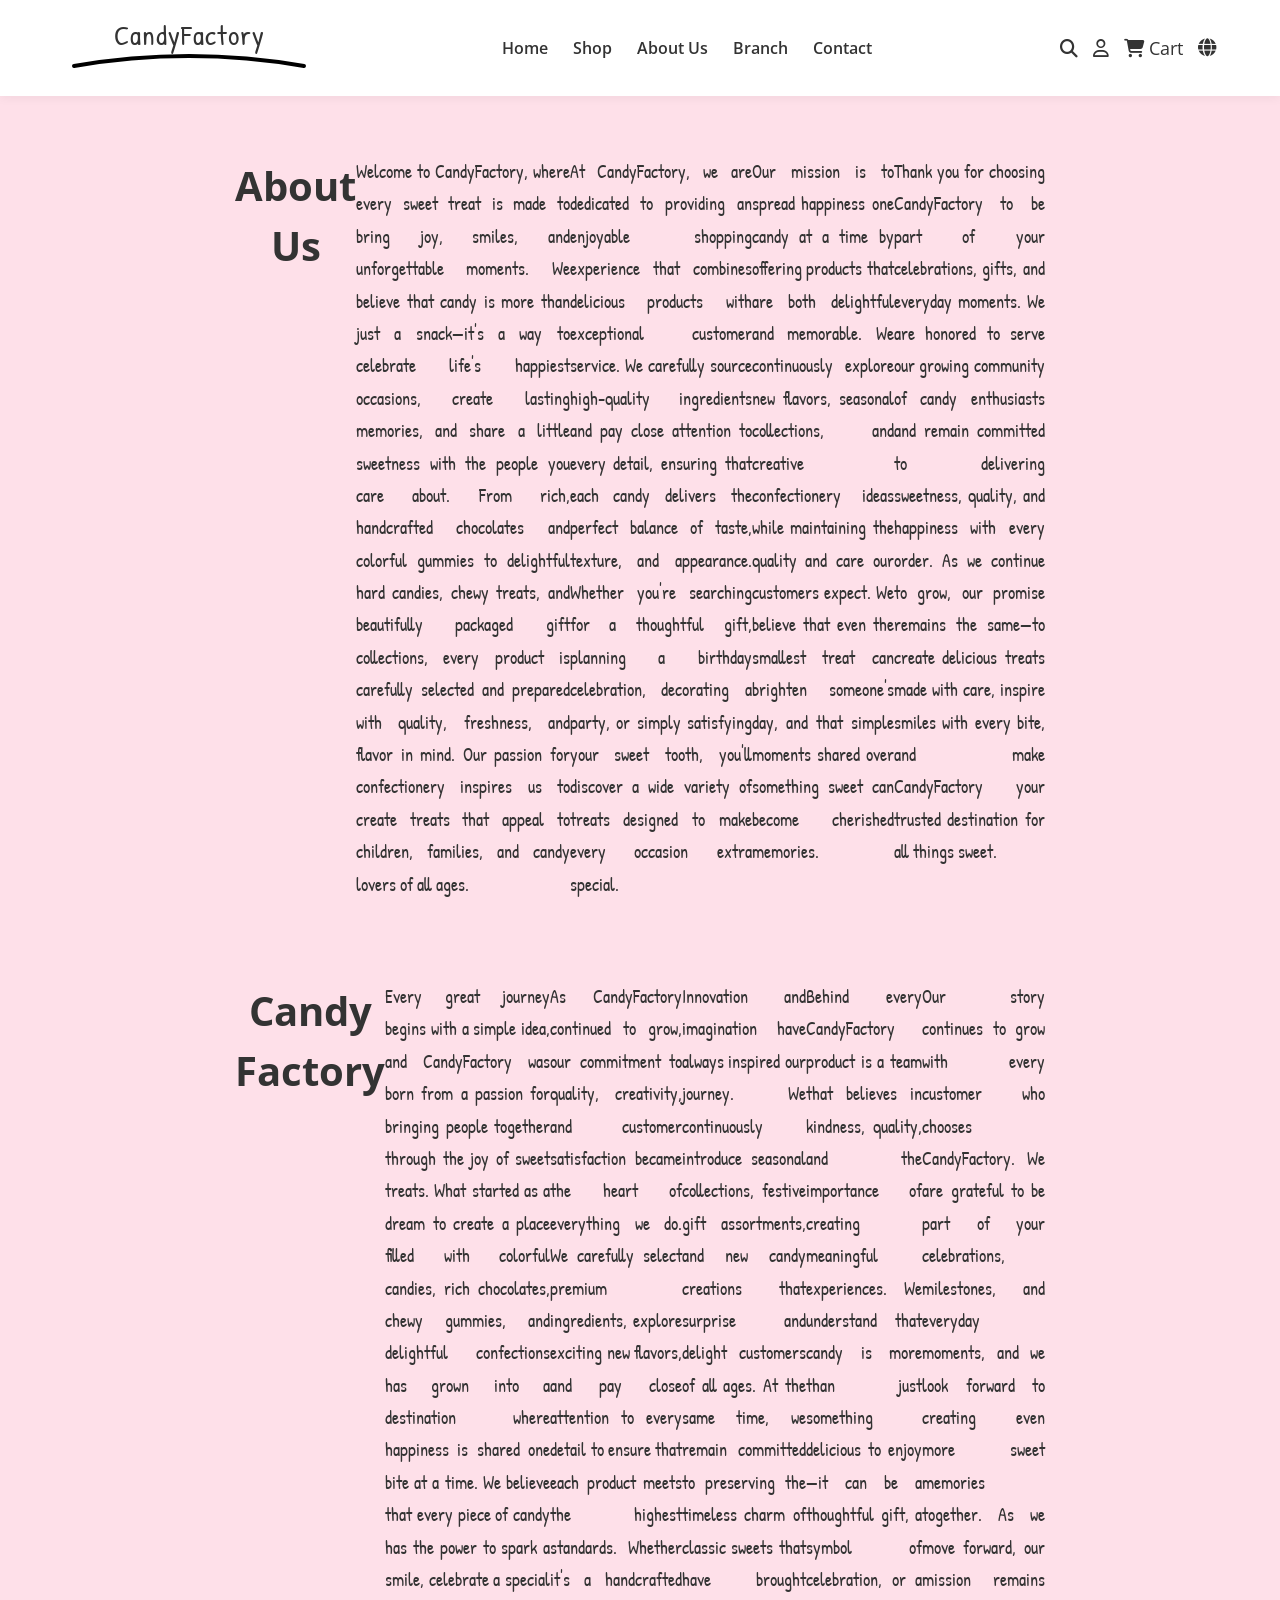
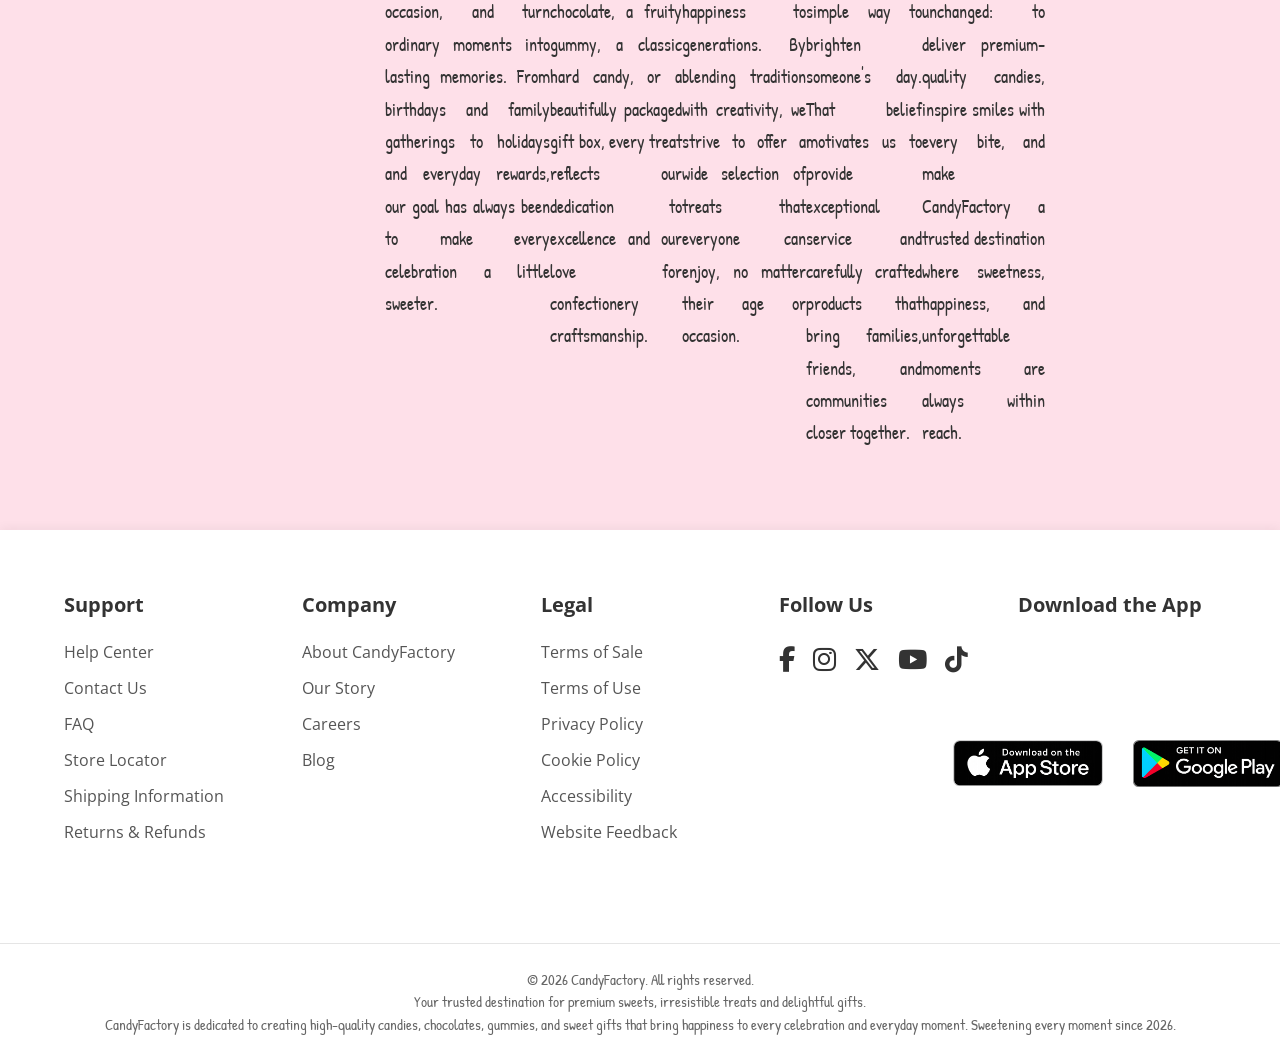
<file: about.html>
<!DOCTYPE html>
<html lang="en">
<head>

    <meta charset="utf-8">
    <meta name="viewport" content="width=device-width, initial-scale=1.0">
    <meta name="description" content="Shop handmade chocolates, gummies, and candy gifts.">
    <title>About Us | Our Story | CandyFactory</title>

    <!-- Favicon -->
    <link rel="icon" type="image/png" href="images/candyfactoryFavicon.png">

    <!-- Reference the CSS files -->
    <link rel="preconnect" href="https://fonts.googleapis.com">
    <link rel="preconnect" href="https://fonts.gstatic.com" crossorigin>
    <link rel="stylesheet" href="styles/style.css">
    <link rel="stylesheet" href="https://fonts.googleapis.com/css2?family=Patrick+Hand&family=Anton&family=Open+Sans&display=swap">
    <link rel="stylesheet" href="https://cdnjs.cloudflare.com/ajax/libs/font-awesome/6.6.0/css/all.min.css">

    <!--Reference the javascript files-->
    <script src="scripts/app.js" defer></script>
    <script src="scripts/home.js" defer></script>
    

</head>

<body>


    <header>
        <!-- Logo and primary navigation go here -->
        <div id="topMenu">
            <div class="wrap">
                
                <!--Logo-->
                <div class="logo">
                    <a href="index.html"><h1>CandyFactory</h1>

                        <svg width="250" height="40" viewBox="0 0 250 40">
                            <path d="M10 25 Q125 5 240 25"
                                stroke="black"
                                stroke-width="4"
                                fill="none"
                                stroke-linecap="round"/>
                        </svg>
                    </a>    
                </div>

                <!--toplinks-->
                <nav id="topLinks" aria-label="Primary">
                    <ul>
                        <li>
                            <a href="index.html">Home</a>
                        </li>
                        <li>
                            <a href="shop.html">Shop</a>
                        </li>
                        <li>
                            <a href="about.html#aboutUs">About Us</a>
                        </li>
                        <li>
                            <a href="branch.html">Branch</a>
                        </li>
                        <li>
                            <a href="contact.html">Contact</a>
                        </li>
                    </ul>
                </nav>

                <!--Icon-->
                <div class="icons">
                    <a href="/">
                        <i class="fa-solid fa-magnifying-glass"></i>
                    </a>
                    <a href="/">
                        <i class="fa-regular fa-user"></i>
                    </a>
                    <a href="/" class="cart-btn">
                        <i class="fa-solid fa-cart-shopping"></i>
                        Cart
                    </a>
                    
                    <div class="language-switcher">
                        <button class="language-btn" id="languageBtn">
                            <i class="fa-solid fa-globe"></i>
                        </button>

                        <div class="language-menu" id="languageMenu">
                            <a href="#" data-lang="en">English US</a>
                            <a href="#" data-lang="en">English CA</a>
                            <a href="#" data-lang="en">English UK</a>
                            <a href="#" data-lang="ja">日本語</a>
                            <a href="#" data-lang="ko">한국어</a>
                            <a href="#" data-lang="zh">简体中文</a>
                            <a href="#" data-lang="es">Español</a>
                            <a href="#" data-lang="pt">Português</a>
                            <a href="#" data-lang="fr">Français</a>
                            <a href="#" data-lang="de">Deutsch</a>
                            <a href="#" data-lang="el">Ελληνική</a>
                            <a href="#" data-lang="tk">Türkçe</a>
                        </div>

                    </div>
                </div>

            </div>
        </div>
    </header>


    
    <main>

        <section id="aboutUs">
            <div class="wrap">
                <h2>About Us</h2>
                <p>
                Welcome to CandyFactory, where every sweet treat is made to bring joy, smiles, 
                and unforgettable moments. We believe that candy is more than just a snack—it's 
                a way to celebrate life's happiest occasions, create lasting memories, and share 
                a little sweetness with the people you care about. From rich, handcrafted chocolates 
                and colorful gummies to delightful hard candies, chewy treats, and beautifully 
                packaged gift collections, every product is carefully selected and prepared with 
                quality, freshness, and flavor in mind. Our passion for confectionery inspires us 
                to create treats that appeal to children, families, and candy lovers of all ages.
                </p>

                <br>

                <p>
                At CandyFactory, we are dedicated to providing an enjoyable shopping experience 
                that combines delicious products with exceptional customer service. We carefully 
                source high-quality ingredients and pay close attention to every detail, ensuring 
                that each candy delivers the perfect balance of taste, texture, and appearance. 
                Whether you're searching for a thoughtful gift, planning a birthday celebration, 
                decorating a party, or simply satisfying your sweet tooth, you'll discover a wide 
                variety of treats designed to make every occasion extra special.
                </p>

                <br>

                <p>
                Our mission is to spread happiness one candy at a time by offering products that 
                are both delightful and memorable. We continuously explore new flavors, seasonal 
                collections, and creative confectionery ideas while maintaining the quality and 
                care our customers expect. We believe that even the smallest treat can brighten 
                someone's day, and that simple moments shared over something sweet can become 
                cherished memories.
                </p>

                <br>

                <p>
                Thank you for choosing CandyFactory to be part of your celebrations, gifts, and 
                everyday moments. We are honored to serve our growing community of candy enthusiasts 
                and remain committed to delivering sweetness, quality, and happiness with every order. 
                As we continue to grow, our promise remains the same—to create delicious treats made with 
                care, inspire smiles with every bite, and make CandyFactory your trusted destination for 
                all things sweet.
                </p>

            </div>
        </section>

        <section id="ourStory">
            <div class="wrap">
                <h2>Candy Factory</h2>
                <p>
                Every great journey begins with a simple idea, and CandyFactory was born 
                from a passion for bringing people together through the joy of sweet treats. 
                What started as a dream to create a place filled with colorful candies, 
                rich chocolates, chewy gummies, and delightful confections has grown into a 
                destination where happiness is shared one bite at a time. We believe that 
                every piece of candy has the power to spark a smile, celebrate a special 
                occasion, and turn ordinary moments into lasting memories. From birthdays 
                and family gatherings to holidays and everyday rewards, our goal has always 
                been to make every celebration a little sweeter.
                </p>

                <br>

                <p>
                As CandyFactory continued to grow, our commitment to quality, creativity, 
                and customer satisfaction became the heart of everything we do. We carefully 
                select premium ingredients, explore exciting new flavors, and pay close attention 
                to every detail to ensure that each product meets the highest standards. Whether 
                it's a handcrafted chocolate, a fruity gummy, a classic hard candy, or a beautifully 
                packaged gift box, every treat reflects our dedication to excellence and our love for 
                confectionery craftsmanship.
                </p>

                <br>

                <p>
                Innovation and imagination have always inspired our journey. We continuously introduce 
                seasonal collections, festive gift assortments, and new candy creations that surprise and 
                delight customers of all ages. At the same time, we remain committed to preserving the 
                timeless charm of classic sweets that have brought happiness to generations. By blending 
                tradition with creativity, we strive to offer a wide selection of treats that everyone can 
                enjoy, no matter their age or occasion.
                </p>

                <br>

                <p>
                Behind every CandyFactory product is a team that believes in kindness, quality, and the 
                importance of creating meaningful experiences. We understand that candy is more than just 
                something delicious to enjoy—it can be a thoughtful gift, a symbol of celebration, or a 
                simple way to brighten someone's day. That belief motivates us to provide exceptional 
                service and carefully crafted products that bring families, friends, and communities 
                closer together.
                </p>

                <br>

                <p>
                Our story continues to grow with every customer who chooses CandyFactory. We are grateful 
                to be part of your celebrations, milestones, and everyday moments, and we look forward to 
                creating even more sweet memories together. As we move forward, our mission remains 
                unchanged: to deliver premium-quality candies, inspire smiles with every bite, and make 
                CandyFactory a trusted destination where sweetness, happiness, and unforgettable moments 
                are always within reach.    
                </p>
                
            </div>
        </section>

        
        
    </main>

    <footer>
        <!-- Copyright, legal links, and social icons go here -->

        <nav class="footer-links" aria-label="Footer">

            <div class="footer-column">
                <h2>Support</h2>
                <ul>
                    <li><a href="#">Help Center</a></li>
                    <li><a href="#">Contact Us</a></li>
                    <li><a href="#">FAQ</a></li>
                    <li><a href="#">Store Locator</a></li>
                    <li><a href="#">Shipping Information</a></li>
                    <li><a href="#">Returns & Refunds</a></li>
                </ul>
            </div>

            <div class="footer-column">
                <h2>Company</h2>
                <ul>
                    <li><a href="about.html#aboutUs">About CandyFactory</a></li>
                    <li><a href="about.html#ourStory">Our Story</a></li>
                    <li><a href="careers.html#careers">Careers</a></li>
                    <li><a href="blog.html">Blog</a></li>
                </ul>
            </div>

            <div class="footer-column">
                <h2>Legal</h2>
                <ul>
                    <li><a href="#">Terms of Sale</a></li>
                    <li><a href="#">Terms of Use</a></li>
                    <li><a href="#">Privacy Policy</a></li>
                    <li><a href="#">Cookie Policy</a></li>
                    <li><a href="#">Accessibility</a></li>
                    <li><a href="#">Website Feedback</a></li>
                </ul>
            </div>

            <div class="footer-column">
                <h2>Follow Us</h2>

                <div class="social-icons">
                    <a href="#"><i class="fa-brands fa-facebook-f"></i></a>
                    <a href="#"><i class="fa-brands fa-instagram"></i></a>
                    <a href="#"><i class="fa-brands fa-x-twitter"></i></a>
                    <a href="#"><i class="fa-brands fa-youtube"></i></a>
                    <a href="#"><i class="fa-brands fa-tiktok"></i></a>
                </div>
            </div>

                    <!--Apps Store Download-->
            <div class="footer-column">
                <h2>Download the App</h2>
                <div class="store-buttons">
                    <a href="#">
                        <img src="images/AppleApp1.png" alt="Download on the App Store">
                    </a>

                    <a href="#">
                        <img src="images/GoogleApp1.png" alt="Get it on Google Play">
                    </a>
                </div>
            </div>

        </nav>


        <div class="footerBottom">
            <p>
                © 2026 CandyFactory. All rights reserved. <br>
                Your trusted destination for premium sweets, irresistible treats and delightful gifts.
                <br> 
                CandyFactory is dedicated to creating high-quality candies, chocolates, gummies, 
                and sweet gifts that bring happiness to every celebration and everyday moment. 
                Sweetening every moment since 2026.
            </p>
        </div>

    </footer>

</body>



</html>
</file>
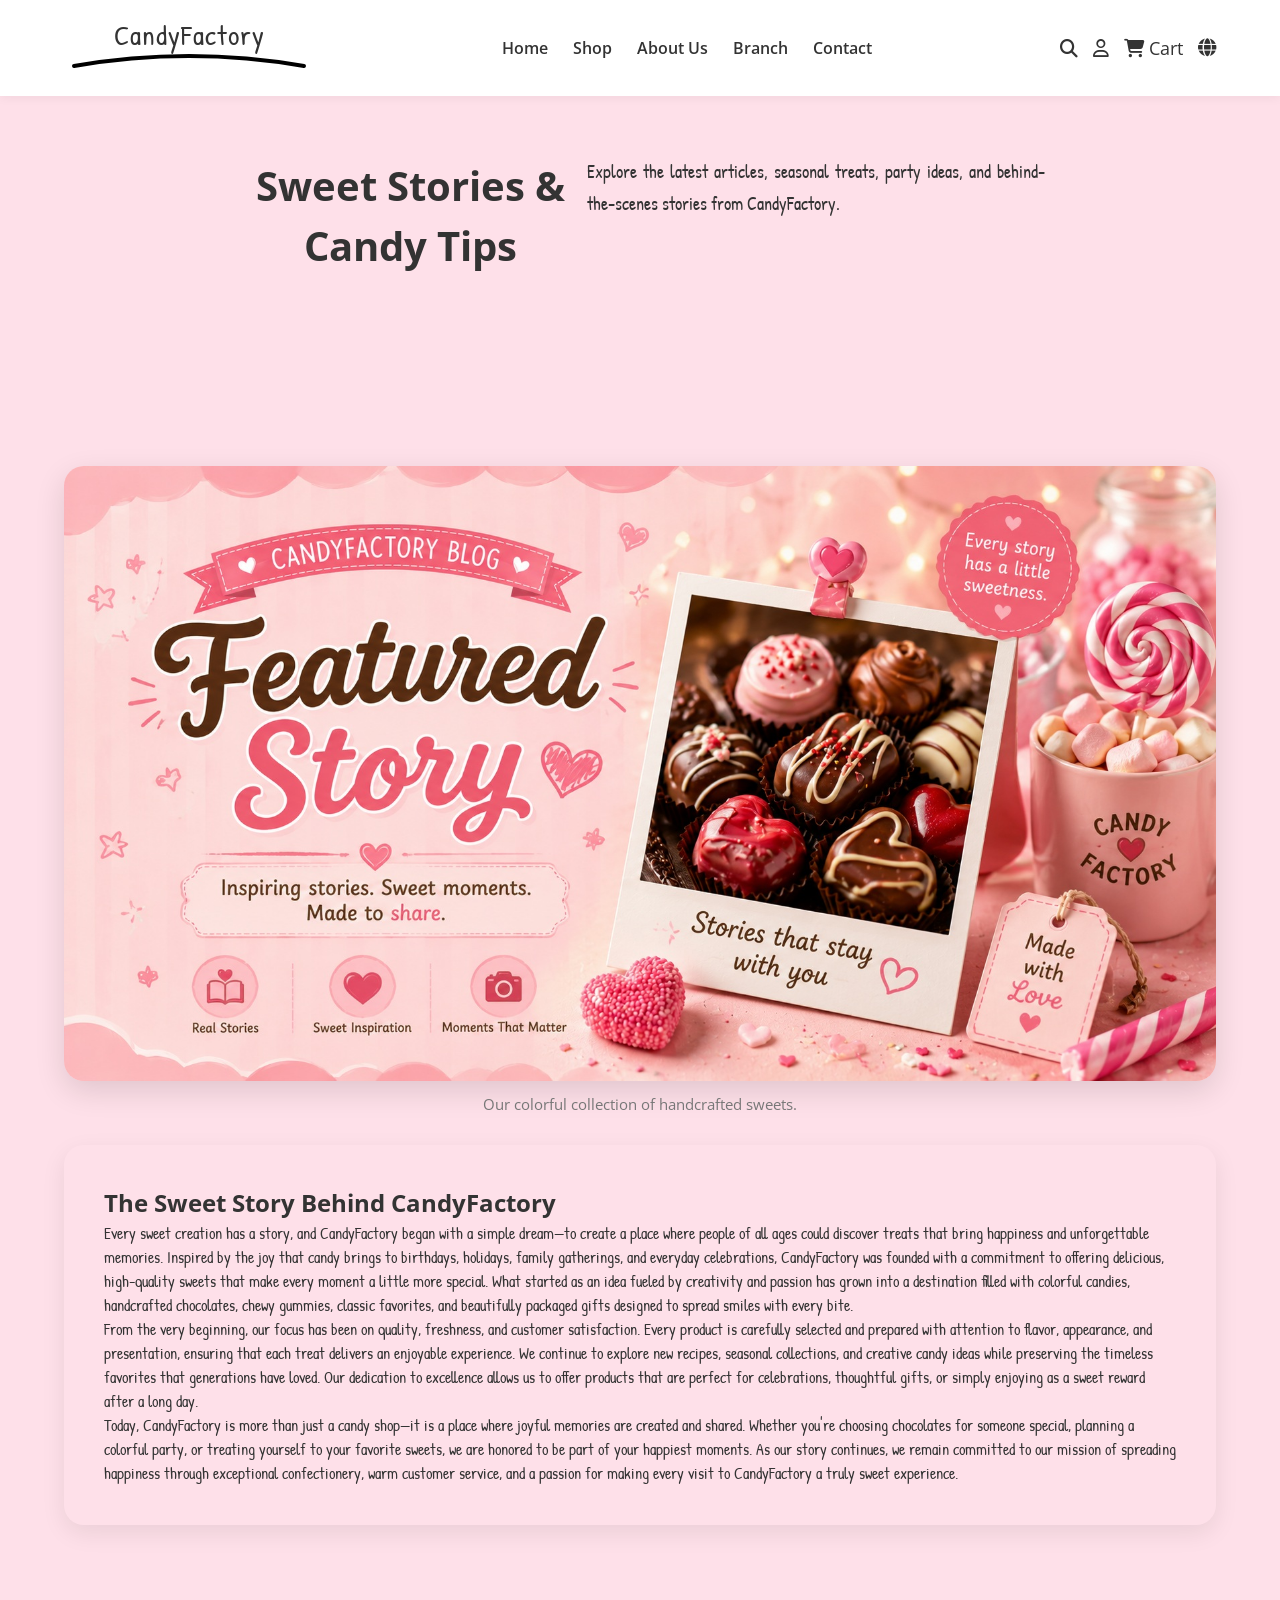
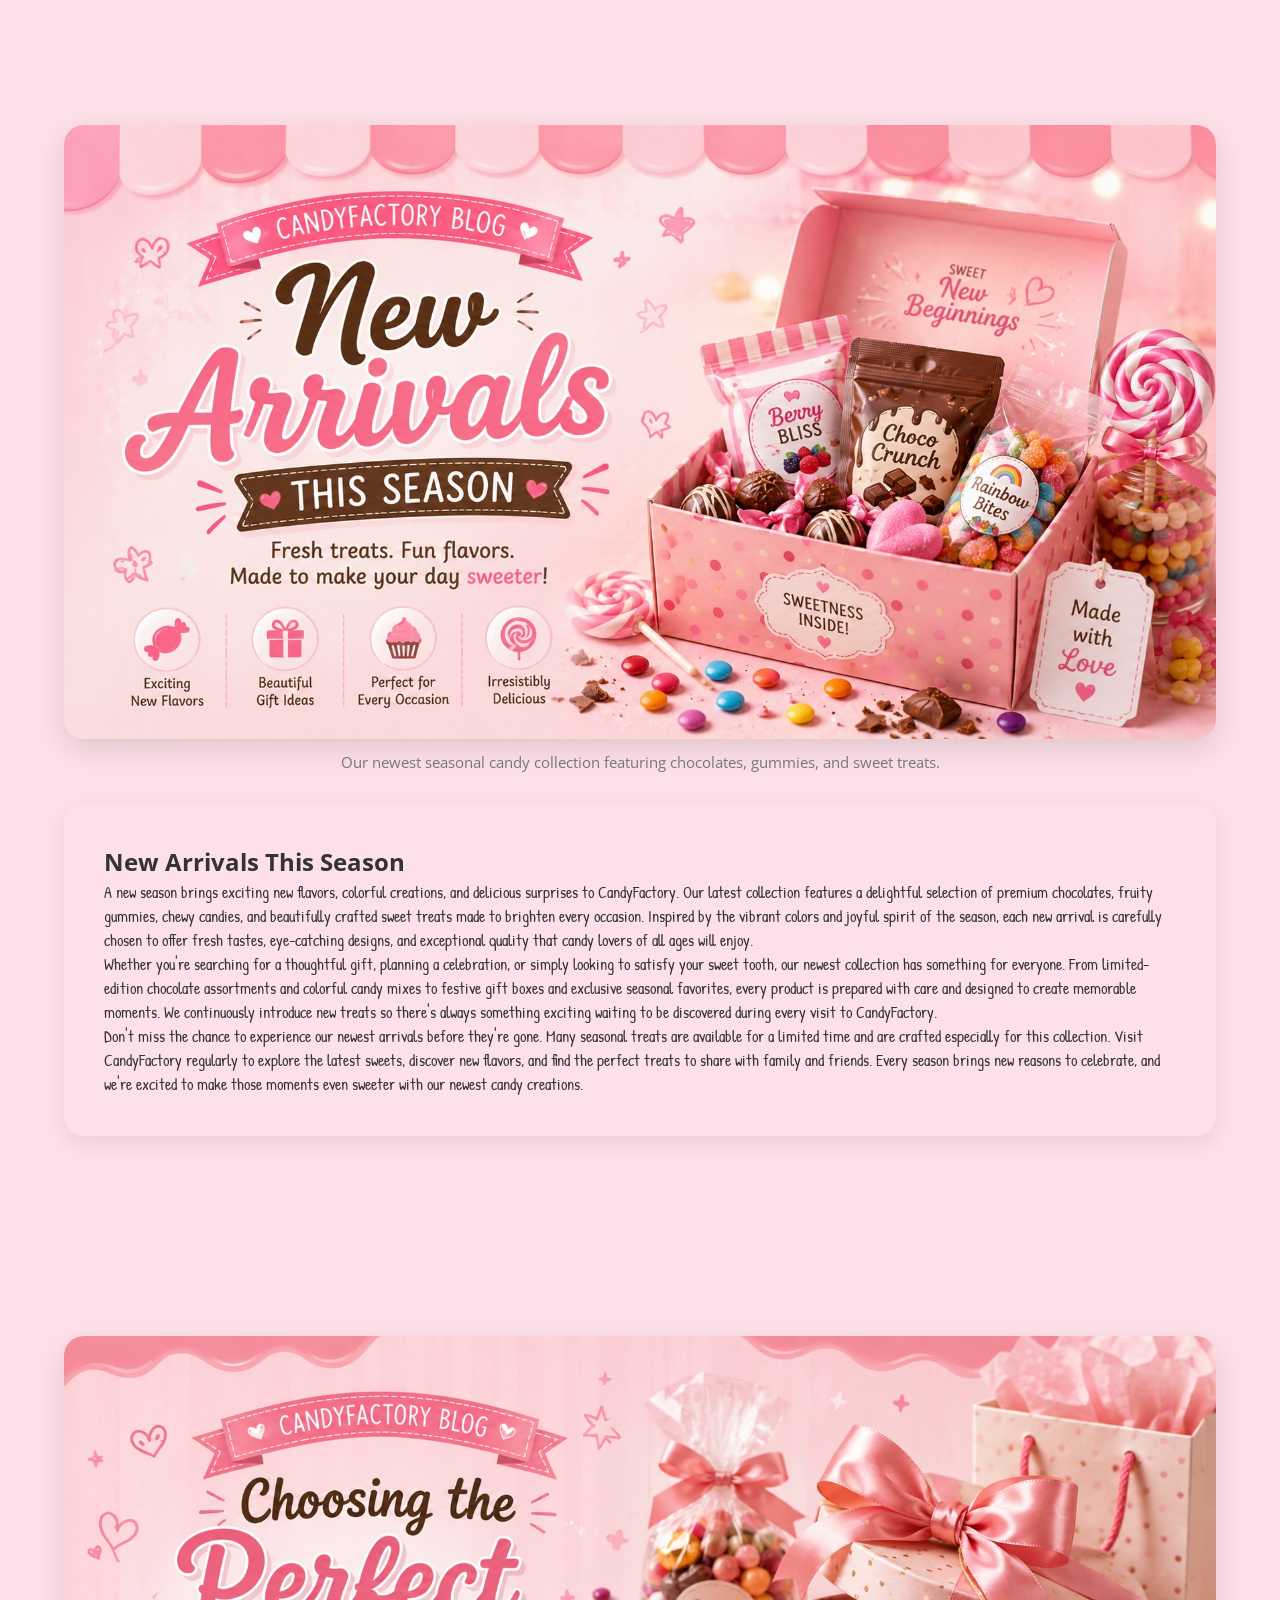
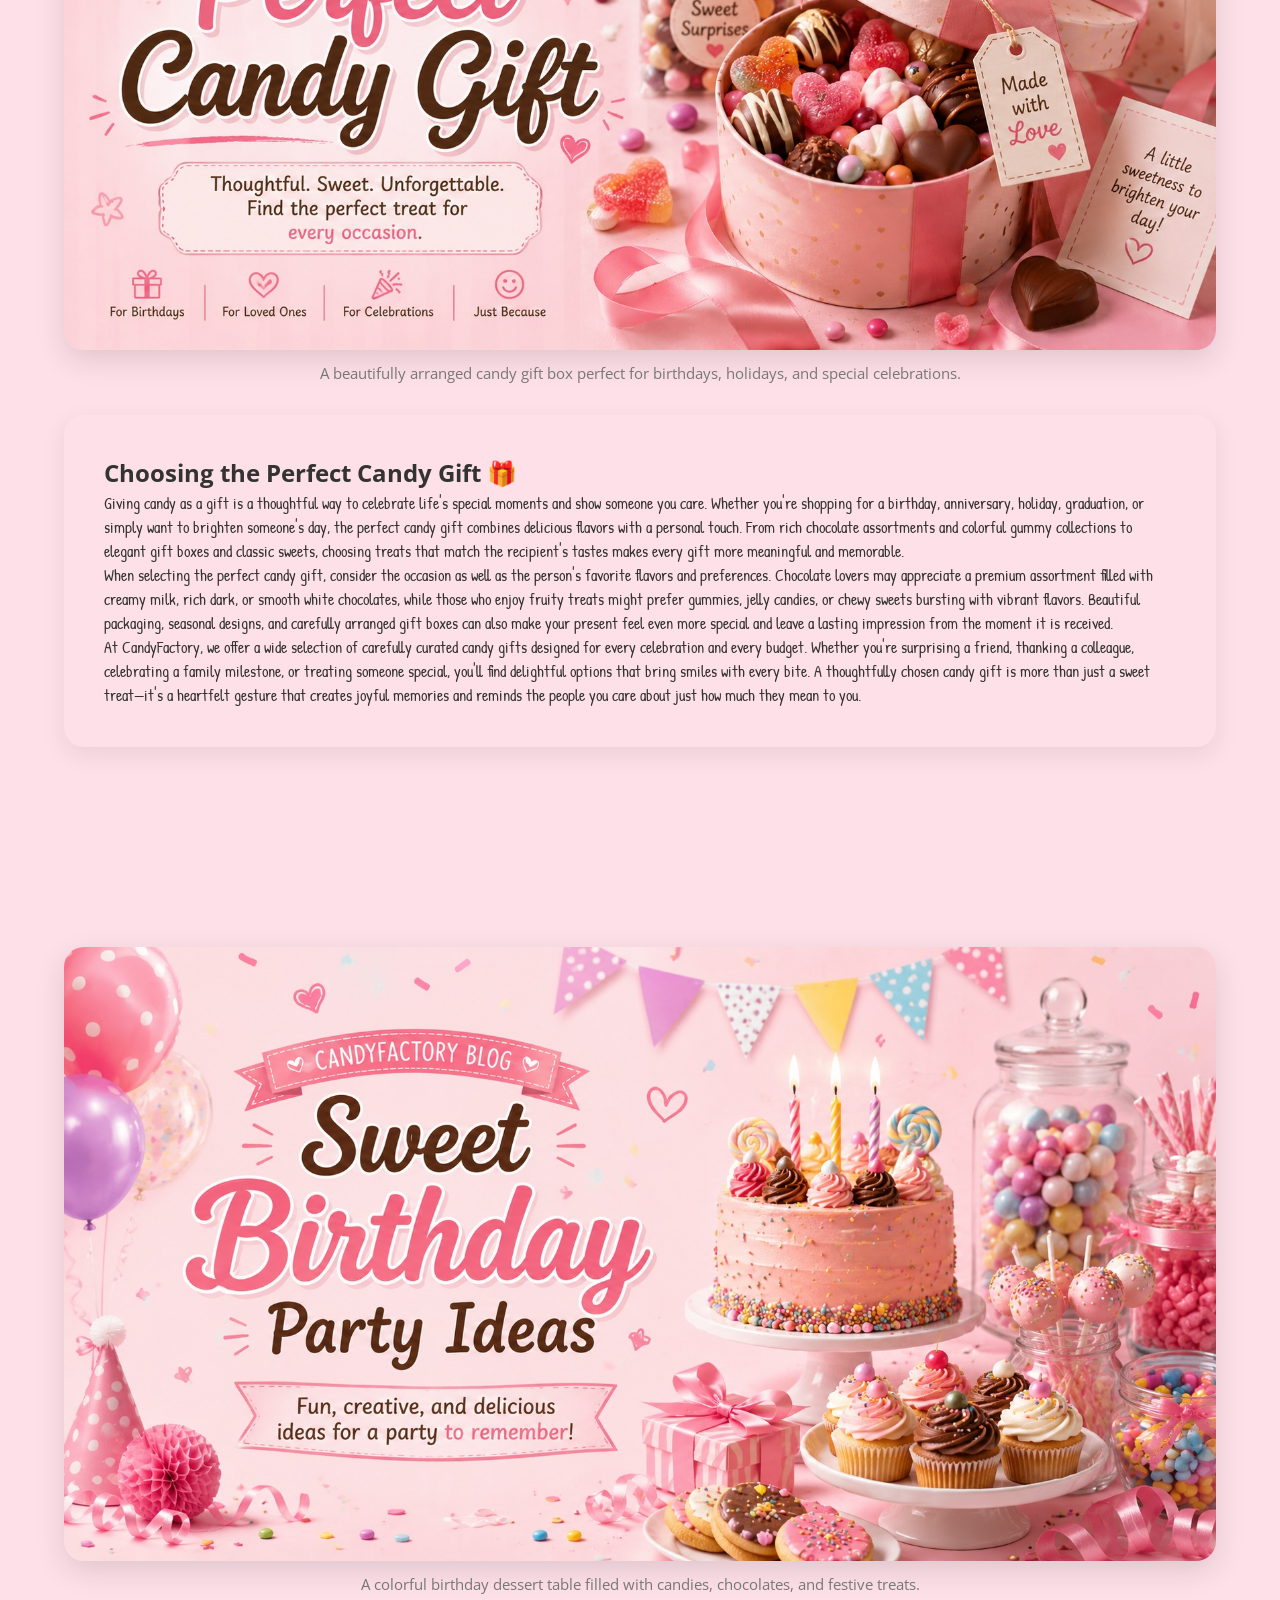
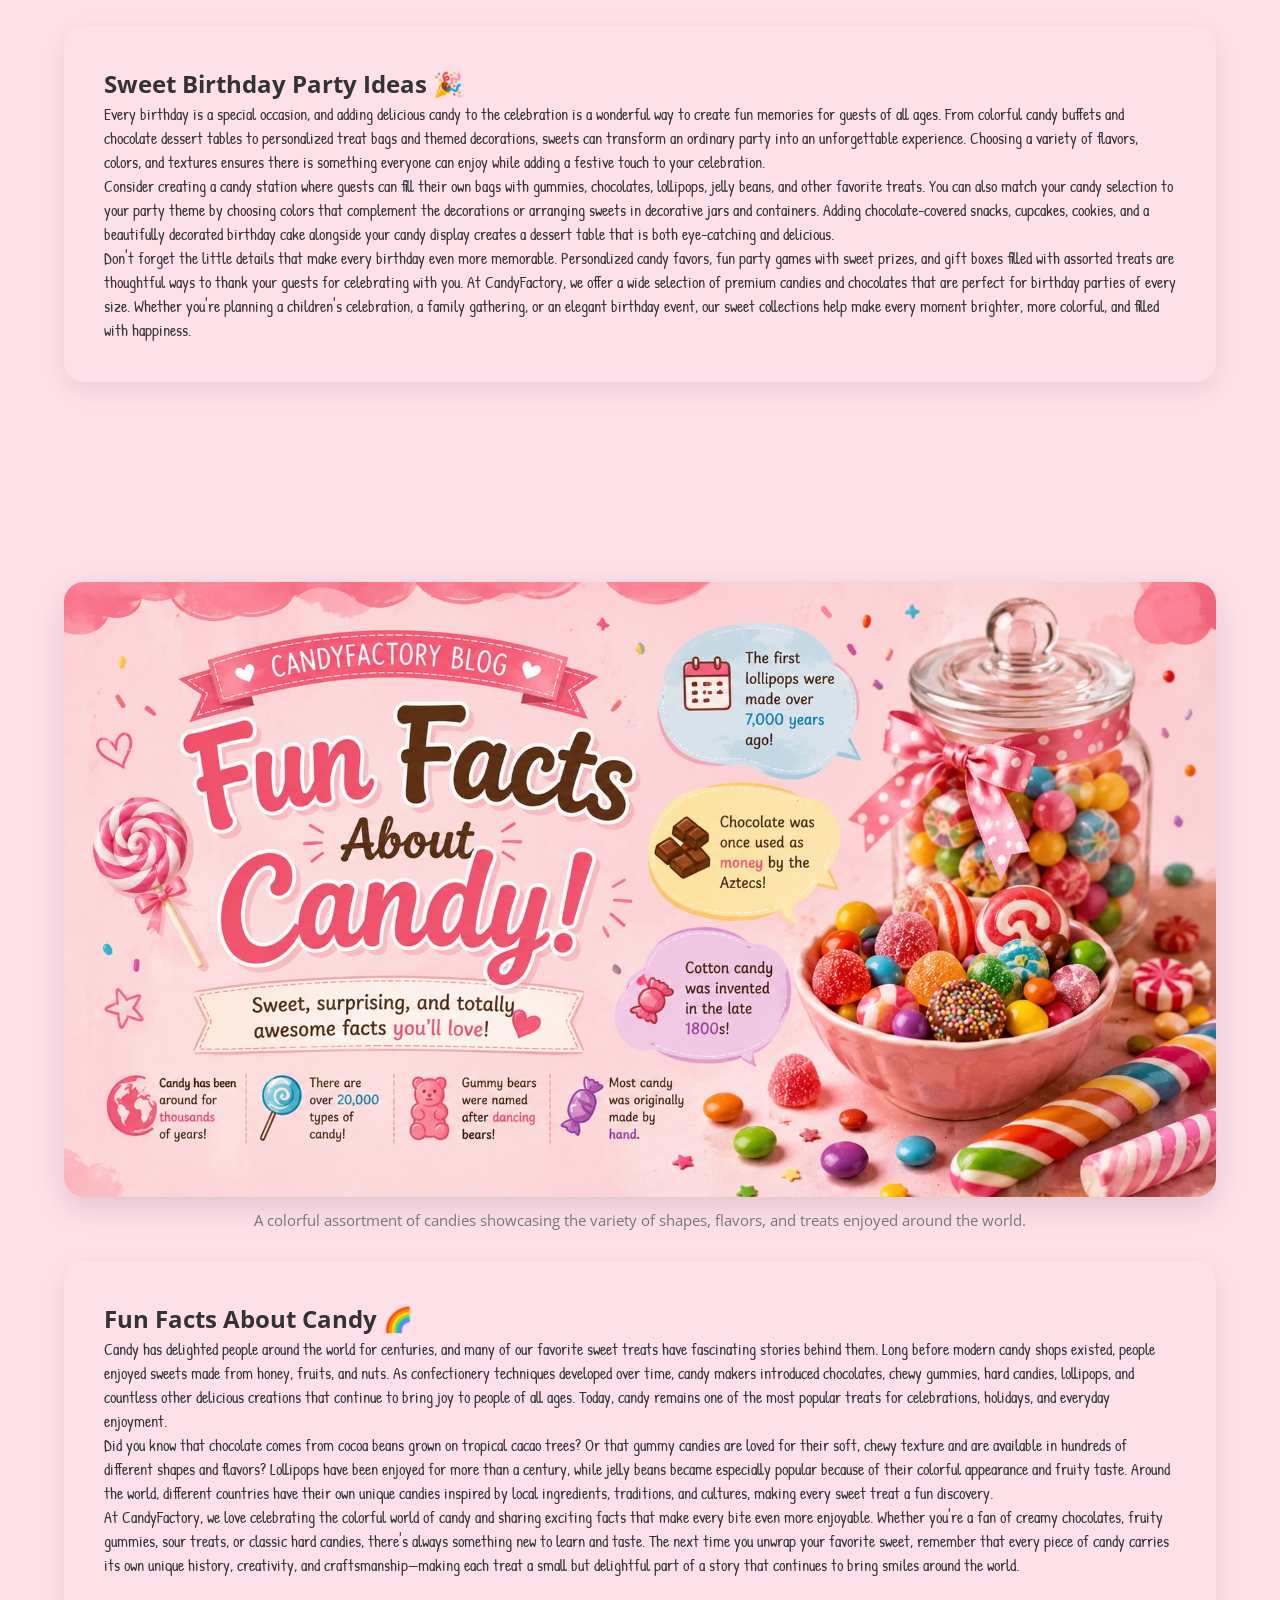
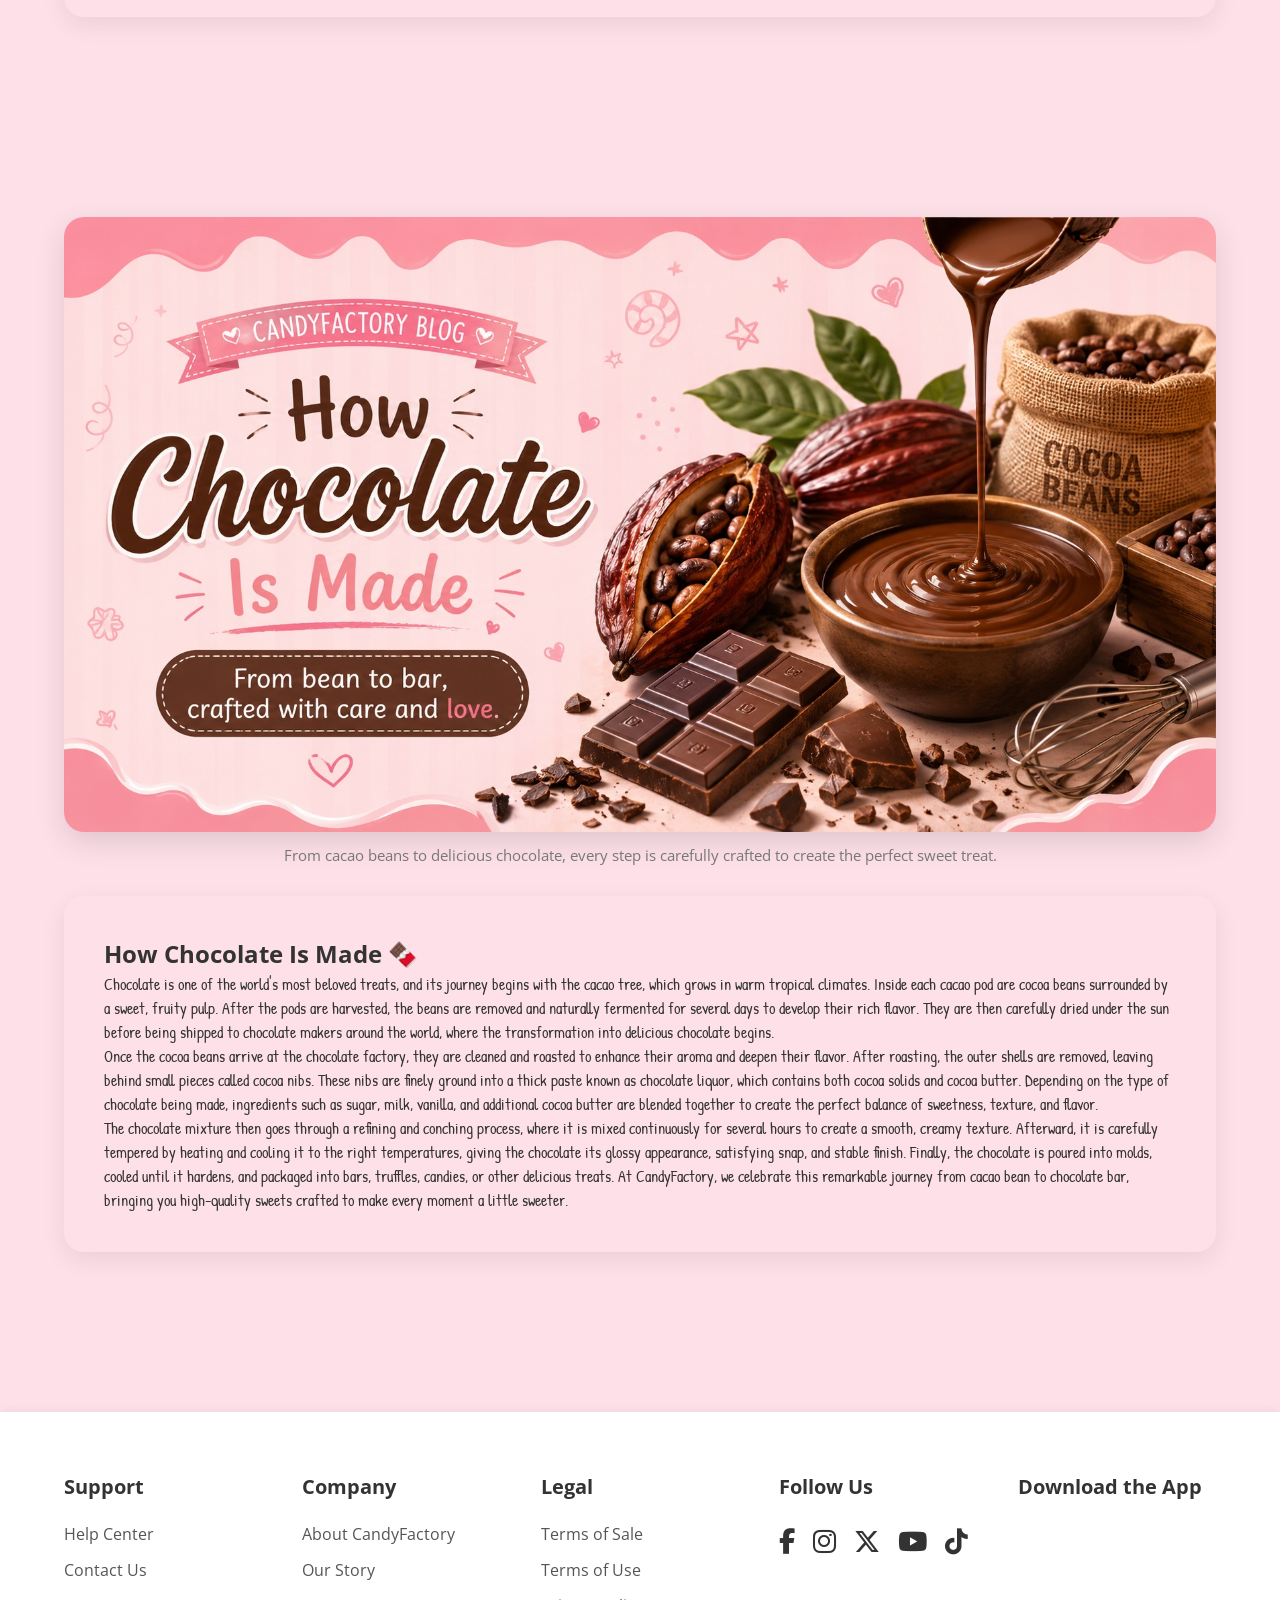
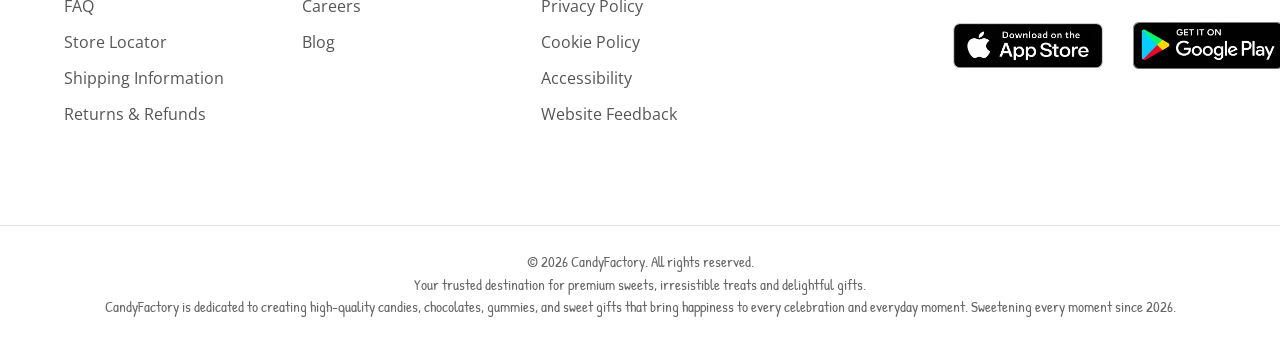
<file: blog.html>
<!DOCTYPE html>
<html lang="en">
<head>

    <meta charset="utf-8">
    <meta name="viewport" content="width=device-width, initial-scale=1.0">
    <meta name="description" content="Shop handmade chocolates, gummies, and candy gifts.">
    <title>Blog | Article | CandyFactory</title>

    <!-- Favicon -->
    <link rel="icon" type="image/png" href="images/candyfactoryFavicon.png">

    <!-- Reference the CSS files -->
    <link rel="preconnect" href="https://fonts.googleapis.com">
    <link rel="preconnect" href="https://fonts.gstatic.com" crossorigin>
    <link rel="stylesheet" href="styles/style.css">
    <link rel="stylesheet" href="https://fonts.googleapis.com/css2?family=Patrick+Hand&family=Anton&family=Open+Sans&display=swap">
    <link rel="stylesheet" href="https://cdnjs.cloudflare.com/ajax/libs/font-awesome/6.6.0/css/all.min.css">

    <!--Reference the javascript files-->
    <script src="scripts/app.js" defer></script>
    <script src="scripts/home.js" defer></script>
    

</head>

<body>


    <header>
        <!-- Logo and primary navigation go here -->
        <div id="topMenu">
            <div class="wrap">
                
                <!--Logo-->
                <div class="logo">
                    <a href="index.html"><h1>CandyFactory</h1>

                        <svg width="250" height="40" viewBox="0 0 250 40">
                            <path d="M10 25 Q125 5 240 25"
                                stroke="black"
                                stroke-width="4"
                                fill="none"
                                stroke-linecap="round"/>
                        </svg>
                    </a>    
                </div>

                <!--toplinks-->
                <nav id="topLinks" aria-label="Primary">
                    <ul>
                        <li>
                            <a href="index.html">Home</a>
                        </li>
                        <li>
                            <a href="shop.html">Shop</a>
                        </li>
                        <li>
                            <a href="about.html#aboutUs">About Us</a>
                        </li>
                        <li>
                            <a href="branch.html">Branch</a>
                        </li>
                        <li>
                            <a href="contact.html">Contact</a>
                        </li>
                    </ul>
                </nav>

                <!--Icon-->
                <div class="icons">
                    <a href="/">
                        <i class="fa-solid fa-magnifying-glass"></i>
                    </a>
                    <a href="/">
                        <i class="fa-regular fa-user"></i>
                    </a>
                    <a href="/" class="cart-btn">
                        <i class="fa-solid fa-cart-shopping"></i>
                        Cart
                    </a>
                    
                    <div class="language-switcher">
                        <button class="language-btn" id="languageBtn">
                            <i class="fa-solid fa-globe"></i>
                        </button>

                        <div class="language-menu" id="languageMenu">
                            <a href="#" data-lang="en">English US</a>
                            <a href="#" data-lang="en">English CA</a>
                            <a href="#" data-lang="en">English UK</a>
                            <a href="#" data-lang="ja">日本語</a>
                            <a href="#" data-lang="ko">한국어</a>
                            <a href="#" data-lang="zh">简体中文</a>
                            <a href="#" data-lang="es">Español</a>
                            <a href="#" data-lang="pt">Português</a>
                            <a href="#" data-lang="fr">Français</a>
                            <a href="#" data-lang="de">Deutsch</a>
                            <a href="#" data-lang="el">Ελληνική</a>
                            <a href="#" data-lang="tk">Türkçe</a>
                        </div>

                    </div>
                </div>

            </div>
        </div>
    </header>


    
    <main>

        <section id="blogHero">
            <div class="wrap">
                <h2>Sweet Stories & Candy Tips</h2>
                <p>
                    Explore the latest articles, seasonal treats, party ideas, 
                    and behind-the-scenes stories from CandyFactory.
                </p>
            </div>
        </section>

        <section id="FeaturedStory" class="blog-post">
            <div class="wrap">

                <figure>
                    <img src="images/BlogFeaturedStory.jpg"
                        alt="Colorful assortment of CandyFactory sweets">
                    <figcaption>Our colorful collection of handcrafted sweets.</figcaption>
                </figure>

                <article>
                    <h2>The Sweet Story Behind CandyFactory</h2>
                    <p>
                        Every sweet creation has a story, and CandyFactory began with a simple dream—to create
                        a place where people of all ages could discover treats that bring happiness and
                        unforgettable memories. Inspired by the joy that candy brings to birthdays, holidays,
                        family gatherings, and everyday celebrations, CandyFactory was founded with a commitment
                        to offering delicious, high-quality sweets that make every moment a little more special.
                        What started as an idea fueled by creativity and passion has grown into a destination
                        filled with colorful candies, handcrafted chocolates, chewy gummies, classic favorites,
                        and beautifully packaged gifts designed to spread smiles with every bite.
                    </p>

                    <p>
                        From the very beginning, our focus has been on quality, freshness, and customer
                        satisfaction. Every product is carefully selected and prepared with attention to flavor,
                        appearance, and presentation, ensuring that each treat delivers an enjoyable experience.
                        We continue to explore new recipes, seasonal collections, and creative candy ideas while
                        preserving the timeless favorites that generations have loved. Our dedication to
                        excellence allows us to offer products that are perfect for celebrations, thoughtful
                        gifts, or simply enjoying as a sweet reward after a long day.
                    </p>

                    <p>
                        Today, CandyFactory is more than just a candy shop—it is a place where joyful memories
                        are created and shared. Whether you're choosing chocolates for someone special, planning
                        a colorful party, or treating yourself to your favorite sweets, we are honored to be
                        part of your happiest moments. As our story continues, we remain committed to our mission
                        of spreading happiness through exceptional confectionery, warm customer service, and a
                        passion for making every visit to CandyFactory a truly sweet experience.
                    </p>
                </article>

            </div>
        </section>

        <section id="NewArrivals" class="blog-post">
            <div class="wrap">

                <figure>
                    <img src="images/BlogNewArrivals.jpg" 
                        alt="Assorted seasonal chocolates, gummies, and candies">
                    <figcaption>
                        Our newest seasonal candy collection featuring chocolates, gummies, and sweet treats.
                    </figcaption>
                </figure>

                <article>
                    <h2>New Arrivals This Season</h2>
                    <p>
                        A new season brings exciting new flavors, colorful creations, and delicious surprises to
                        CandyFactory. Our latest collection features a delightful selection of premium chocolates,
                        fruity gummies, chewy candies, and beautifully crafted sweet treats made to brighten every
                        occasion. Inspired by the vibrant colors and joyful spirit of the season, each new arrival
                        is carefully chosen to offer fresh tastes, eye-catching designs, and exceptional quality
                        that candy lovers of all ages will enjoy.
                    </p>

                    <p>
                        Whether you're searching for a thoughtful gift, planning a celebration, or simply looking
                        to satisfy your sweet tooth, our newest collection has something for everyone. From
                        limited-edition chocolate assortments and colorful candy mixes to festive gift boxes and
                        exclusive seasonal favorites, every product is prepared with care and designed to create
                        memorable moments. We continuously introduce new treats so there's always something
                        exciting waiting to be discovered during every visit to CandyFactory.
                    </p>

                    <p>
                        Don't miss the chance to experience our newest arrivals before they're gone. Many seasonal
                        treats are available for a limited time and are crafted especially for this collection.
                        Visit CandyFactory regularly to explore the latest sweets, discover new flavors, and find
                        the perfect treats to share with family and friends. Every season brings new reasons to
                        celebrate, and we're excited to make those moments even sweeter with our newest candy
                        creations.
                    </p>
                </article>

            </div>
        </section>

        <section id="CandyGifts" class="blog-post">
            <div class="wrap">

                <figure>
                    <img src="images/BlogCandyGift.jpg" 
                        alt="Elegant gift box filled with assorted chocolates and colorful candies">
                    <figcaption>
                        A beautifully arranged candy gift box perfect for birthdays, holidays, and special celebrations.
                    </figcaption>
                </figure>

                <article>
                    <h2>Choosing the Perfect Candy Gift 🎁</h2>
                    <p>
                        Giving candy as a gift is a thoughtful way to celebrate life's special moments and show
                        someone you care. Whether you're shopping for a birthday, anniversary, holiday,
                        graduation, or simply want to brighten someone's day, the perfect candy gift combines
                        delicious flavors with a personal touch. From rich chocolate assortments and colorful
                        gummy collections to elegant gift boxes and classic sweets, choosing treats that match
                        the recipient's tastes makes every gift more meaningful and memorable.
                    </p>

                    <p>
                        When selecting the perfect candy gift, consider the occasion as well as the person's
                        favorite flavors and preferences. Chocolate lovers may appreciate a premium assortment
                        filled with creamy milk, rich dark, or smooth white chocolates, while those who enjoy
                        fruity treats might prefer gummies, jelly candies, or chewy sweets bursting with vibrant
                        flavors. Beautiful packaging, seasonal designs, and carefully arranged gift boxes can
                        also make your present feel even more special and leave a lasting impression from the
                        moment it is received.
                    </p>

                    <p>
                        At CandyFactory, we offer a wide selection of carefully curated candy gifts designed for
                        every celebration and every budget. Whether you're surprising a friend, thanking a
                        colleague, celebrating a family milestone, or treating someone special, you'll find
                        delightful options that bring smiles with every bite. A thoughtfully chosen candy gift
                        is more than just a sweet treat—it's a heartfelt gesture that creates joyful memories
                        and reminds the people you care about just how much they mean to you.
                    </p>

                </article>

            </div>
        </section>

        <section id="BirthdayIdeas" class="blog-post">
            <div class="wrap">

                <figure>
                    <img src="images/BlogBdayIdeas.jpg"
                        alt="Colorful birthday dessert table with assorted candies, chocolates, and party decorations">
                    <figcaption>
                        A colorful birthday dessert table filled with candies, chocolates, and festive treats.
                    </figcaption>
                </figure>

                <article>
                    <h2>Sweet Birthday Party Ideas 🎉</h2>
                    <p>
                        Every birthday is a special occasion, and adding delicious candy to the celebration is a
                        wonderful way to create fun memories for guests of all ages. From colorful candy buffets
                        and chocolate dessert tables to personalized treat bags and themed decorations, sweets
                        can transform an ordinary party into an unforgettable experience. Choosing a variety of
                        flavors, colors, and textures ensures there is something everyone can enjoy while adding
                        a festive touch to your celebration.
                    </p>

                    <p>
                        Consider creating a candy station where guests can fill their own bags with gummies,
                        chocolates, lollipops, jelly beans, and other favorite treats. You can also match your
                        candy selection to your party theme by choosing colors that complement the decorations or
                        arranging sweets in decorative jars and containers. Adding chocolate-covered snacks,
                        cupcakes, cookies, and a beautifully decorated birthday cake alongside your candy display
                        creates a dessert table that is both eye-catching and delicious.
                    </p>

                    <p>
                        Don't forget the little details that make every birthday even more memorable. Personalized
                        candy favors, fun party games with sweet prizes, and gift boxes filled with assorted
                        treats are thoughtful ways to thank your guests for celebrating with you. At CandyFactory,
                        we offer a wide selection of premium candies and chocolates that are perfect for birthday
                        parties of every size. Whether you're planning a children's celebration, a family
                        gathering, or an elegant birthday event, our sweet collections help make every moment
                        brighter, more colorful, and filled with happiness.
                    </p>
                </article>

            </div>
        </section>

        <section id="FunFacts" class="blog-post">
            <div class="wrap">

                <figure>
                    <img src="images/BlogFunFacts.jpg"
                        alt="Colorful assortment of chocolates, gummies, lollipops, and other candies">
                    <figcaption>
                        A colorful assortment of candies showcasing the variety of shapes, flavors, and treats enjoyed around the world.
                    </figcaption>
                </figure>

                <article>
                    <h2>Fun Facts About Candy 🌈</h2>

                    <p>
                        Candy has delighted people around the world for centuries, and many of our favorite sweet
                        treats have fascinating stories behind them. Long before modern candy shops existed,
                        people enjoyed sweets made from honey, fruits, and nuts. As confectionery techniques
                        developed over time, candy makers introduced chocolates, chewy gummies, hard candies,
                        lollipops, and countless other delicious creations that continue to bring joy to people
                        of all ages. Today, candy remains one of the most popular treats for celebrations,
                        holidays, and everyday enjoyment.
                    </p>

                    <p>
                        Did you know that chocolate comes from cocoa beans grown on tropical cacao trees? Or that
                        gummy candies are loved for their soft, chewy texture and are available in hundreds of
                        different shapes and flavors? Lollipops have been enjoyed for more than a century, while
                        jelly beans became especially popular because of their colorful appearance and fruity
                        taste. Around the world, different countries have their own unique candies inspired by
                        local ingredients, traditions, and cultures, making every sweet treat a fun discovery.
                    </p>

                    <p>
                        At CandyFactory, we love celebrating the colorful world of candy and sharing exciting
                        facts that make every bite even more enjoyable. Whether you're a fan of creamy chocolates,
                        fruity gummies, sour treats, or classic hard candies, there's always something new to
                        learn and taste. The next time you unwrap your favorite sweet, remember that every piece
                        of candy carries its own unique history, creativity, and craftsmanship—making each treat
                        a small but delightful part of a story that continues to bring smiles around the world.
                    </p>
                </article>

            </div>
        </section>

        <section id="ChocoFactory" class="blog-post">
            <div class="wrap">

                <figure>
                    <img src="images/BlogChocoFactory.jpg"
                        alt="Chocolate being made in a factory from roasted cocoa beans">
                    <figcaption>
                        From cacao beans to delicious chocolate, every step is carefully crafted to create the perfect sweet treat.
                    </figcaption>
                </figure>

                <article>
                    <h2>How Chocolate Is Made 🍫</h2>
                    <p>
                        Chocolate is one of the world's most beloved treats, and its journey begins with the
                        cacao tree, which grows in warm tropical climates. Inside each cacao pod are cocoa beans
                        surrounded by a sweet, fruity pulp. After the pods are harvested, the beans are removed
                        and naturally fermented for several days to develop their rich flavor. They are then
                        carefully dried under the sun before being shipped to chocolate makers around the world,
                        where the transformation into delicious chocolate begins.
                    </p>

                    <p>
                        Once the cocoa beans arrive at the chocolate factory, they are cleaned and roasted to
                        enhance their aroma and deepen their flavor. After roasting, the outer shells are
                        removed, leaving behind small pieces called cocoa nibs. These nibs are finely ground into
                        a thick paste known as chocolate liquor, which contains both cocoa solids and cocoa
                        butter. Depending on the type of chocolate being made, ingredients such as sugar, milk,
                        vanilla, and additional cocoa butter are blended together to create the perfect balance
                        of sweetness, texture, and flavor.
                    </p>

                    <p>
                        The chocolate mixture then goes through a refining and conching process, where it is
                        mixed continuously for several hours to create a smooth, creamy texture. Afterward, it
                        is carefully tempered by heating and cooling it to the right temperatures, giving the
                        chocolate its glossy appearance, satisfying snap, and stable finish. Finally, the
                        chocolate is poured into molds, cooled until it hardens, and packaged into bars,
                        truffles, candies, or other delicious treats. At CandyFactory, we celebrate this
                        remarkable journey from cacao bean to chocolate bar, bringing you high-quality sweets
                        crafted to make every moment a little sweeter.
                    </p>
                </article>

            </div>
        </section>

       
        
        
    </main>

    <footer>
        <!-- Copyright, legal links, and social icons go here -->

        <nav class="footer-links" aria-label="Footer">

            <div class="footer-column">
                <h2>Support</h2>
                <ul>
                    <li><a href="#">Help Center</a></li>
                    <li><a href="#">Contact Us</a></li>
                    <li><a href="#">FAQ</a></li>
                    <li><a href="#">Store Locator</a></li>
                    <li><a href="#">Shipping Information</a></li>
                    <li><a href="#">Returns & Refunds</a></li>
                </ul>
            </div>

            <div class="footer-column">
                <h2>Company</h2>
                <ul>
                    <li><a href="about.html#aboutUs">About CandyFactory</a></li>
                    <li><a href="about.html#ourStory">Our Story</a></li>
                    <li><a href="careers.html#careers">Careers</a></li>
                    <li><a href="blog.html">Blog</a></li>
                </ul>
            </div>

            <div class="footer-column">
                <h2>Legal</h2>
                <ul>
                    <li><a href="#">Terms of Sale</a></li>
                    <li><a href="#">Terms of Use</a></li>
                    <li><a href="#">Privacy Policy</a></li>
                    <li><a href="#">Cookie Policy</a></li>
                    <li><a href="#">Accessibility</a></li>
                    <li><a href="#">Website Feedback</a></li>
                </ul>
            </div>

            <div class="footer-column">
                <h2>Follow Us</h2>

                <div class="social-icons">
                    <a href="#"><i class="fa-brands fa-facebook-f"></i></a>
                    <a href="#"><i class="fa-brands fa-instagram"></i></a>
                    <a href="#"><i class="fa-brands fa-x-twitter"></i></a>
                    <a href="#"><i class="fa-brands fa-youtube"></i></a>
                    <a href="#"><i class="fa-brands fa-tiktok"></i></a>
                </div>
            </div>

                    <!--Apps Store Download-->
            <div class="footer-column">
                <h2>Download the App</h2>
                <div class="store-buttons">
                    <a href="#">
                        <img src="images/AppleApp1.png" alt="Download on the App Store">
                    </a>

                    <a href="#">
                        <img src="images/GoogleApp1.png" alt="Get it on Google Play">
                    </a>
                </div>
            </div>

        </nav>


        <div class="footerBottom">
            <p>
                © 2026 CandyFactory. All rights reserved. <br>
                Your trusted destination for premium sweets, irresistible treats and delightful gifts.
                <br> 
                CandyFactory is dedicated to creating high-quality candies, chocolates, gummies, 
                and sweet gifts that bring happiness to every celebration and everyday moment. 
                Sweetening every moment since 2026.
            </p>
        </div>

    </footer>

</body>



</html>
</file>
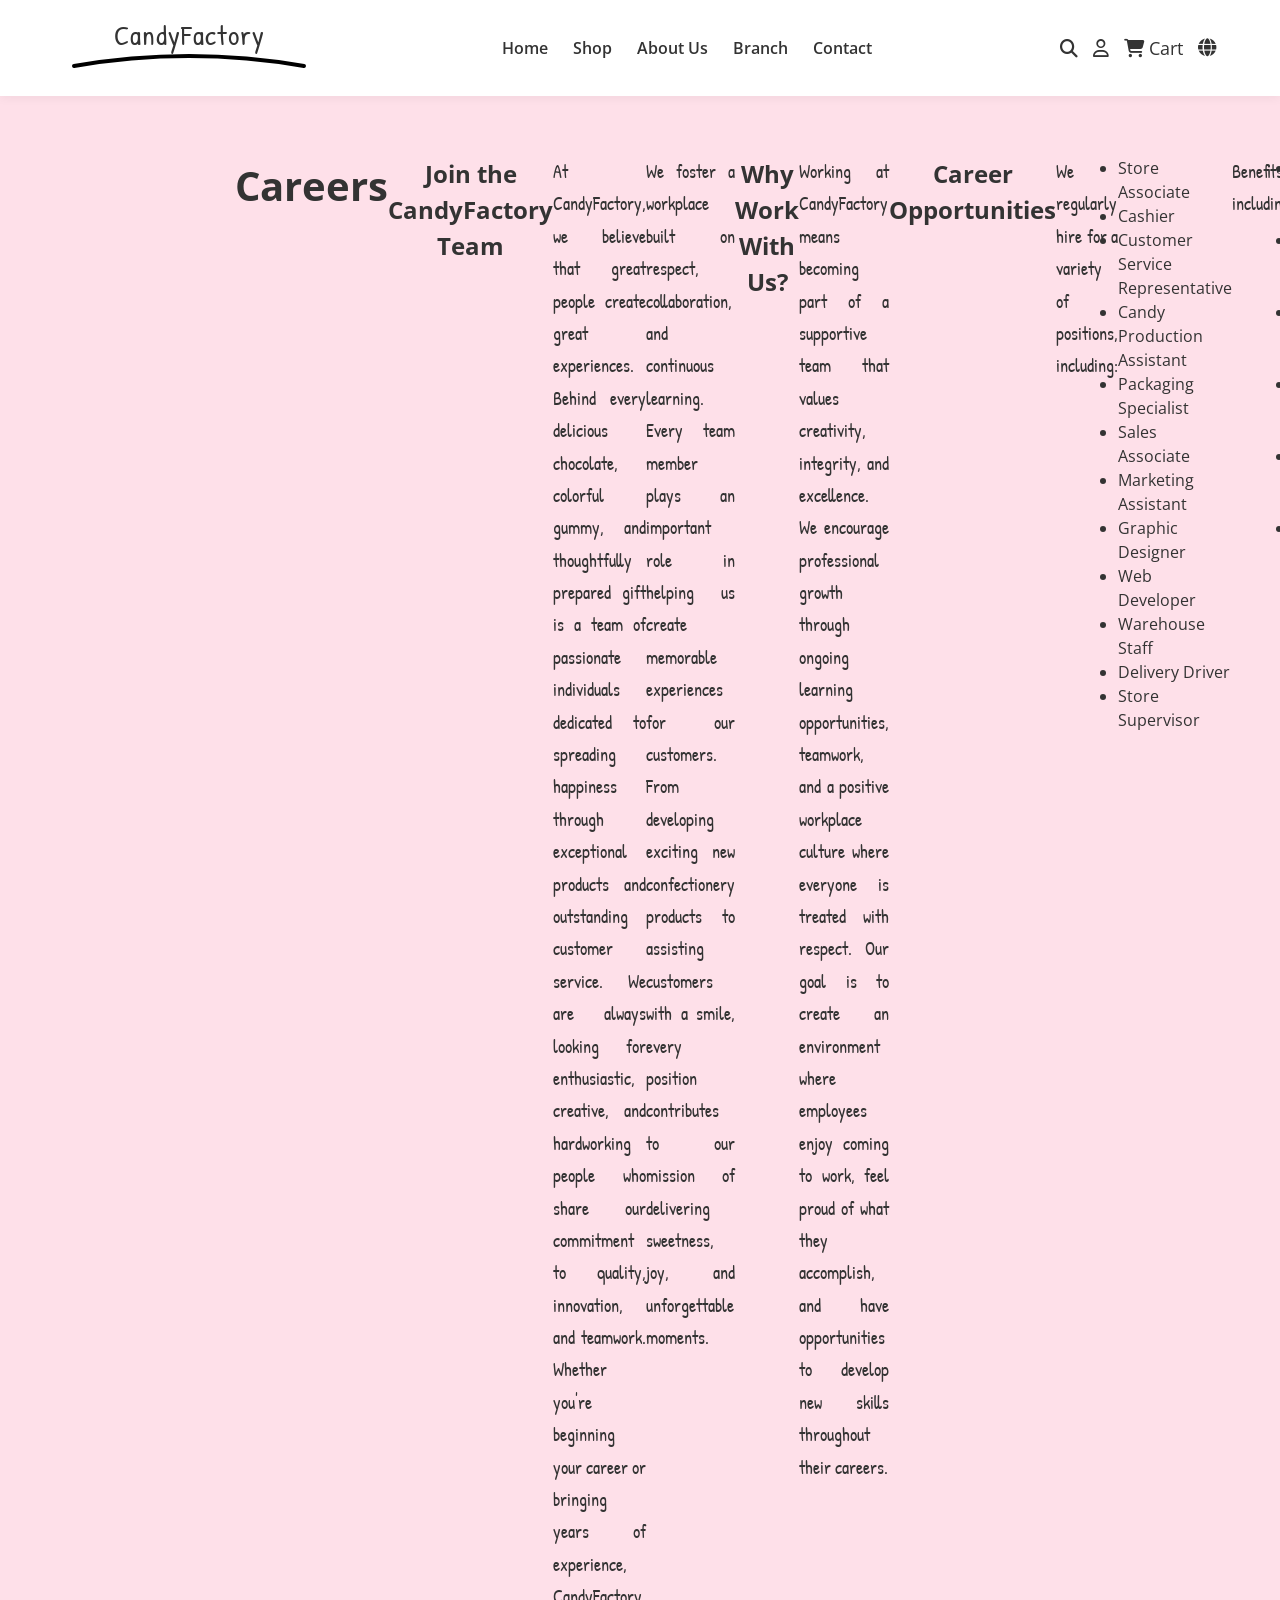
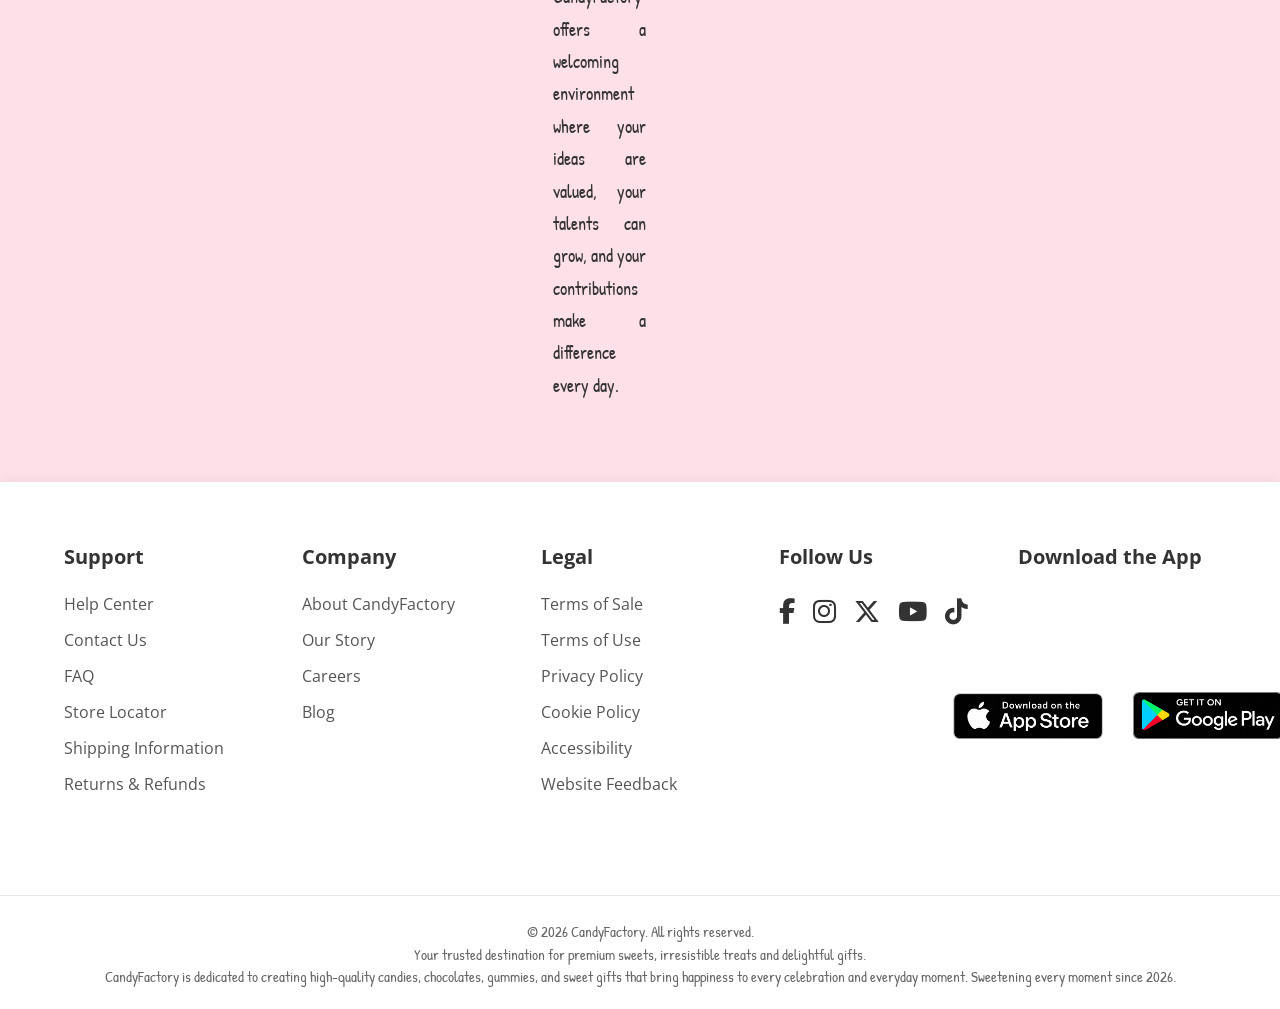
<file: careers.html>
<!DOCTYPE html>
<html lang="en">
<head>

    <meta charset="utf-8">
    <meta name="viewport" content="width=device-width, initial-scale=1.0">
    <meta name="description" content="Shop handmade chocolates, gummies, and candy gifts.">
    <title>Careers| Apply Now | CandyFactory</title>

    <!-- Favicon -->
    <link rel="icon" type="image/png" href="images/candyfactoryFavicon.png">

    <!-- Reference the CSS files -->
    <link rel="preconnect" href="https://fonts.googleapis.com">
    <link rel="preconnect" href="https://fonts.gstatic.com" crossorigin>
    <link rel="stylesheet" href="styles/style.css">
    <link rel="stylesheet" href="https://fonts.googleapis.com/css2?family=Patrick+Hand&family=Anton&family=Open+Sans&display=swap">
    <link rel="stylesheet" href="https://cdnjs.cloudflare.com/ajax/libs/font-awesome/6.6.0/css/all.min.css">

    <!--Reference the javascript files-->
    <script src="scripts/app.js" defer></script>
    <script src="scripts/home.js" defer></script>
    

</head>

<body>


    <header>
        <!-- Logo and primary navigation go here -->
        <div id="topMenu">
            <div class="wrap">
                
                <!--Logo-->
                <div class="logo">
                    <a href="index.html"><h1>CandyFactory</h1>

                        <svg width="250" height="40" viewBox="0 0 250 40">
                            <path d="M10 25 Q125 5 240 25"
                                stroke="black"
                                stroke-width="4"
                                fill="none"
                                stroke-linecap="round"/>
                        </svg>
                    </a>    
                </div>

                <!--toplinks-->
                <nav id="topLinks" aria-label="Primary">
                    <ul>
                        <li>
                            <a href="index.html">Home</a>
                        </li>
                        <li>
                            <a href="shop.html">Shop</a>
                        </li>
                        <li>
                            <a href="about.html#aboutUs">About Us</a>
                        </li>
                        <li>
                            <a href="branch.html">Branch</a>
                        </li>
                        <li>
                            <a href="contact.html">Contact</a>
                        </li>
                    </ul>
                </nav>

                <!--Icon-->
                <div class="icons">
                    <a href="/">
                        <i class="fa-solid fa-magnifying-glass"></i>
                    </a>
                    <a href="/">
                        <i class="fa-regular fa-user"></i>
                    </a>
                    <a href="/" class="cart-btn">
                        <i class="fa-solid fa-cart-shopping"></i>
                        Cart
                    </a>
                    
                    <div class="language-switcher">
                        <button class="language-btn" id="languageBtn">
                            <i class="fa-solid fa-globe"></i>
                        </button>

                        <div class="language-menu" id="languageMenu">
                            <a href="#" data-lang="en">English US</a>
                            <a href="#" data-lang="en">English CA</a>
                            <a href="#" data-lang="en">English UK</a>
                            <a href="#" data-lang="ja">日本語</a>
                            <a href="#" data-lang="ko">한국어</a>
                            <a href="#" data-lang="zh">简体中文</a>
                            <a href="#" data-lang="es">Español</a>
                            <a href="#" data-lang="pt">Português</a>
                            <a href="#" data-lang="fr">Français</a>
                            <a href="#" data-lang="de">Deutsch</a>
                            <a href="#" data-lang="el">Ελληνική</a>
                            <a href="#" data-lang="tk">Türkçe</a>
                        </div>

                    </div>
                </div>

            </div>
        </div>
    </header>


    
    <main>

        <section id="careers">
            <div class="wrap">

                <h2>Careers</h2>

                <br>

                <h3>Join the CandyFactory Team</h3>
                <p>
                At CandyFactory, we believe that great people create great experiences. 
                Behind every delicious chocolate, colorful gummy, and thoughtfully prepared 
                gift is a team of passionate individuals dedicated to spreading happiness 
                through exceptional products and outstanding customer service. We are always 
                looking for enthusiastic, creative, and hardworking people who share our 
                commitment to quality, innovation, and teamwork. Whether you're beginning 
                your career or bringing years of experience, CandyFactory offers a welcoming 
                environment where your ideas are valued, your talents can grow, and your 
                contributions make a difference every day.
                </p>

                <p>
                We foster a workplace built on respect, collaboration, and continuous learning. 
                Every team member plays an important role in helping us create memorable experiences 
                for our customers. From developing exciting new confectionery products to assisting 
                customers with a smile, every position contributes to our mission of delivering 
                sweetness, joy, and unforgettable moments.
                </p>

                <br>

                <h3>Why Work With Us?</h3>
                <p>
                Working at CandyFactory means becoming part of a supportive team that values creativity, 
                integrity, and excellence. We encourage professional growth through ongoing learning 
                opportunities, teamwork, and a positive workplace culture where everyone is treated with 
                respect. Our goal is to create an environment where employees enjoy coming to work, 
                feel proud of what they accomplish, and have opportunities to develop new skills 
                throughout their careers.
                </p>

                <br>

                <h3>Career Opportunities</h3>
                <br>
                <p>We regularly hire for a variety of positions, including:</p>

                <ul>
                    <li>Store Associate</li>
                    <li>Cashier</li>
                    <li>Customer Service Representative</li>
                    <li>Candy Production Assistant</li>
                    <li>Packaging Specialist</li>
                    <li>Sales Associate</li>
                    <li>Marketing Assistant</li>
                    <li>Graphic Designer</li>
                    <li>Web Developer</li>
                    <li>Warehouse Staff</li>
                    <li>Delivery Driver</li>
                    <li>Store Supervisor</li>
                </ul>

                <br>
                <p>Benefits, including:</p>

                <ul>
                    <li>Friendly and supportive workplace</li>
                    <li>Training and career development</li>
                    <li>Team-oriented culture</li>
                    <li>Employee discounts on candy</li>
                    <li>Growth and promotion opportunities</li>
                    <li>Inclusive and respectful environment</li>
                </ul>

                <br>

                <h3>Apply Today</h3>
                <p>
                If you're passionate about creating memorable customer experiences and want to be part 
                of a team that shares your enthusiasm for quality and innovation, we'd love to hear 
                from you. Send your resume and a brief introduction through our Contact page or visit 
                your nearest CandyFactory branch to learn more about current job openings. Together, 
                we can continue creating smiles and making every day a little sweeter.     
                </p>

            </div>
        </section>

        
    </main>

    <footer>
        <!-- Copyright, legal links, and social icons go here -->

        <nav class="footer-links" aria-label="Footer">

            <div class="footer-column">
                <h2>Support</h2>
                <ul>
                    <li><a href="#">Help Center</a></li>
                    <li><a href="#">Contact Us</a></li>
                    <li><a href="#">FAQ</a></li>
                    <li><a href="#">Store Locator</a></li>
                    <li><a href="#">Shipping Information</a></li>
                    <li><a href="#">Returns & Refunds</a></li>
                </ul>
            </div>

            <div class="footer-column">
                <h2>Company</h2>
                <ul>
                    <li><a href="about.html#aboutUs">About CandyFactory</a></li>
                    <li><a href="about.html#ourStory">Our Story</a></li>
                    <li><a href="careers.html#careers">Careers</a></li>
                    <li><a href="blog.html">Blog</a></li>
                </ul>
            </div>

            <div class="footer-column">
                <h2>Legal</h2>
                <ul>
                    <li><a href="#">Terms of Sale</a></li>
                    <li><a href="#">Terms of Use</a></li>
                    <li><a href="#">Privacy Policy</a></li>
                    <li><a href="#">Cookie Policy</a></li>
                    <li><a href="#">Accessibility</a></li>
                    <li><a href="#">Website Feedback</a></li>
                </ul>
            </div>

            <div class="footer-column">
                <h2>Follow Us</h2>

                <div class="social-icons">
                    <a href="#"><i class="fa-brands fa-facebook-f"></i></a>
                    <a href="#"><i class="fa-brands fa-instagram"></i></a>
                    <a href="#"><i class="fa-brands fa-x-twitter"></i></a>
                    <a href="#"><i class="fa-brands fa-youtube"></i></a>
                    <a href="#"><i class="fa-brands fa-tiktok"></i></a>
                </div>
            </div>

                    <!--Apps Store Download-->
            <div class="footer-column">
                <h2>Download the App</h2>
                <div class="store-buttons">
                    <a href="#">
                        <img src="images/AppleApp1.png" alt="Download on the App Store">
                    </a>

                    <a href="#">
                        <img src="images/GoogleApp1.png" alt="Get it on Google Play">
                    </a>
                </div>
            </div>

        </nav>


        <div class="footerBottom">
            <p>
                © 2026 CandyFactory. All rights reserved. <br>
                Your trusted destination for premium sweets, irresistible treats and delightful gifts.
                <br> 
                CandyFactory is dedicated to creating high-quality candies, chocolates, gummies, 
                and sweet gifts that bring happiness to every celebration and everyday moment. 
                Sweetening every moment since 2026.
            </p>
        </div>

    </footer>

</body>



</html>
</file>
<file: styles/style.css>
/*
Main Background #FEEBF1
Slight Lighter areas #FEEAF1
Top Header gradient #FEE0E9
Hero Section Background #FEEBF1
Lightest Highlight #FEF4F7

Header font-family: "Anton", sans-serif;
paragraph font-family: "Patrick Hand", cursive;
others font-family: "Open Sans", sans-serif;
color: #333333;
font-size: 20px;
line-height: 1.5;
*/

@import url("reset.css");
@import url("typography.css");
@import url("buttons.css");
@import url("header.css");
@import url("hero.css");
@import url("whatsnew.css");
@import url("promo.css");
@import url("footer.css");
@import url("responsive.css");
@import url("featured.css");
@import url("blog.css");
</file>
